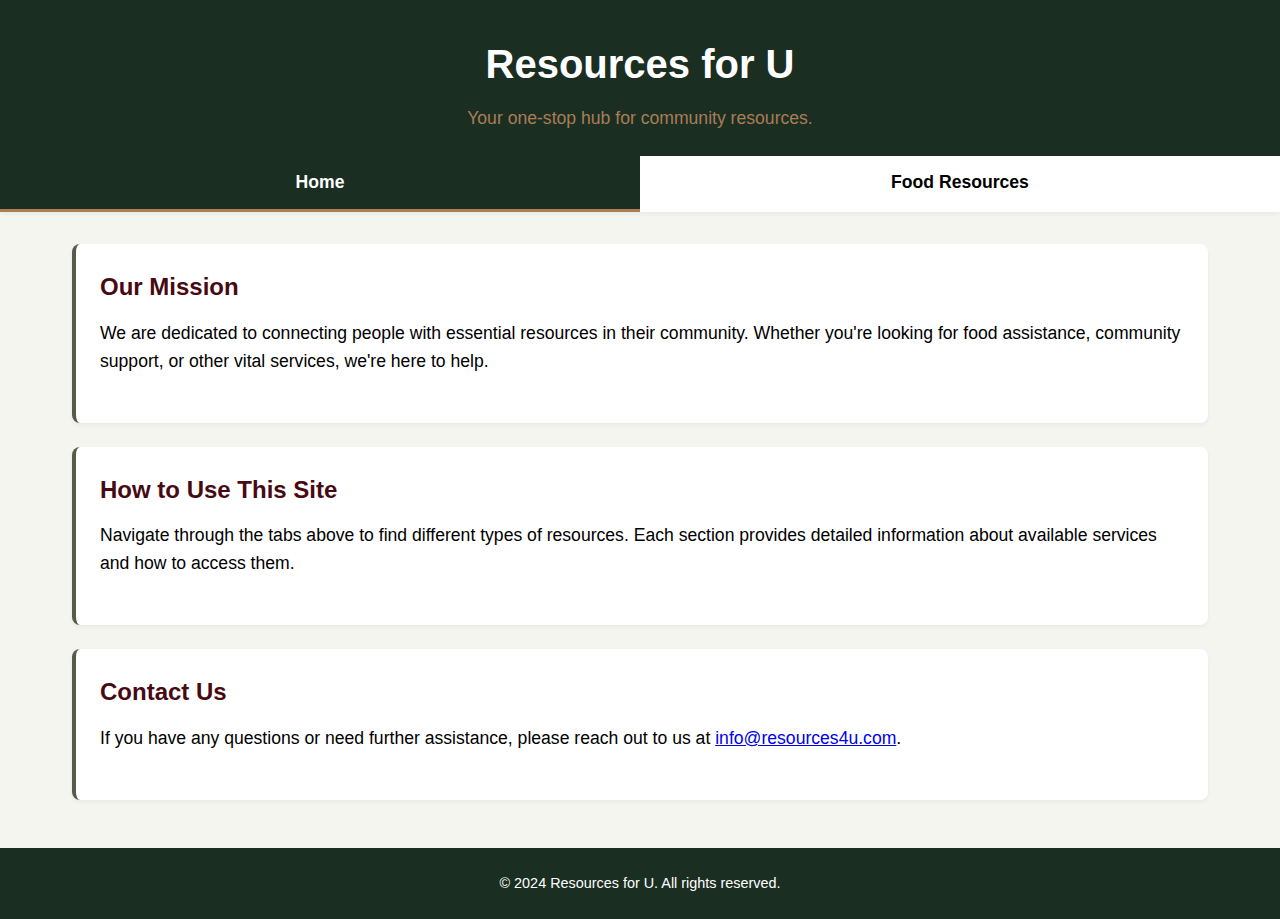
<file: index.html>
<!DOCTYPE html>
<html lang="en">
<head>
    <meta charset="UTF-8">
    <meta name="viewport" content="width=device-width, initial-scale=1.0">
    <title>BH - Resources for U</title>
    <link rel="stylesheet" href="styles.css">
</head>
<body>
    <header>
        <h1>Resources for U</h1>
        <p>Your one-stop hub for community resources.</p>
    </header>

    <nav class="tabs">
        <button class="tab-button active" onclick="openTab(event, 'home')">Home</button>
        <button class="tab-button" onclick="openTab(event, 'food-resources')">Food Resources</button>
    </nav>

    <main>
        <div id="home" class="tab-content active">
            <div class="info-section">
                <h3>Our Mission</h3>
                <p>We are dedicated to connecting people with essential resources in their community. Whether you're looking for food assistance, community support, or other vital services, we're here to help.</p>
            </div>
            <div class="info-section">
                <h3>How to Use This Site</h3>
                <p>Navigate through the tabs above to find different types of resources. Each section provides detailed information about available services and how to access them.</p>
            </div>
            <div class="info-section">
                <h3>Contact Us</h3>
                <p>If you have any questions or need further assistance, please reach out to us at <a href="mailto:info@resources4u.com">info@resources4u.com</a>.</p>
            </div>
        </div>
        <div id="food-resources" class="tab-content">
            <h2>Food Resources</h2>
            <p>a local list for when you need food assistance</p>
            <div>
                <p style="margin:0; color:#AA7D56; font-weight:600; font-style:italic;">
                    with the government shutdown its important we know where our community is here to support you.
                </p>
            </div>
        </div>
    </main>

    <footer>
        <p>&copy; 2024 Resources for U. All rights reserved.</p>
    </footer>

    <script src="script.js"></script>
</body>
</html>
</file>
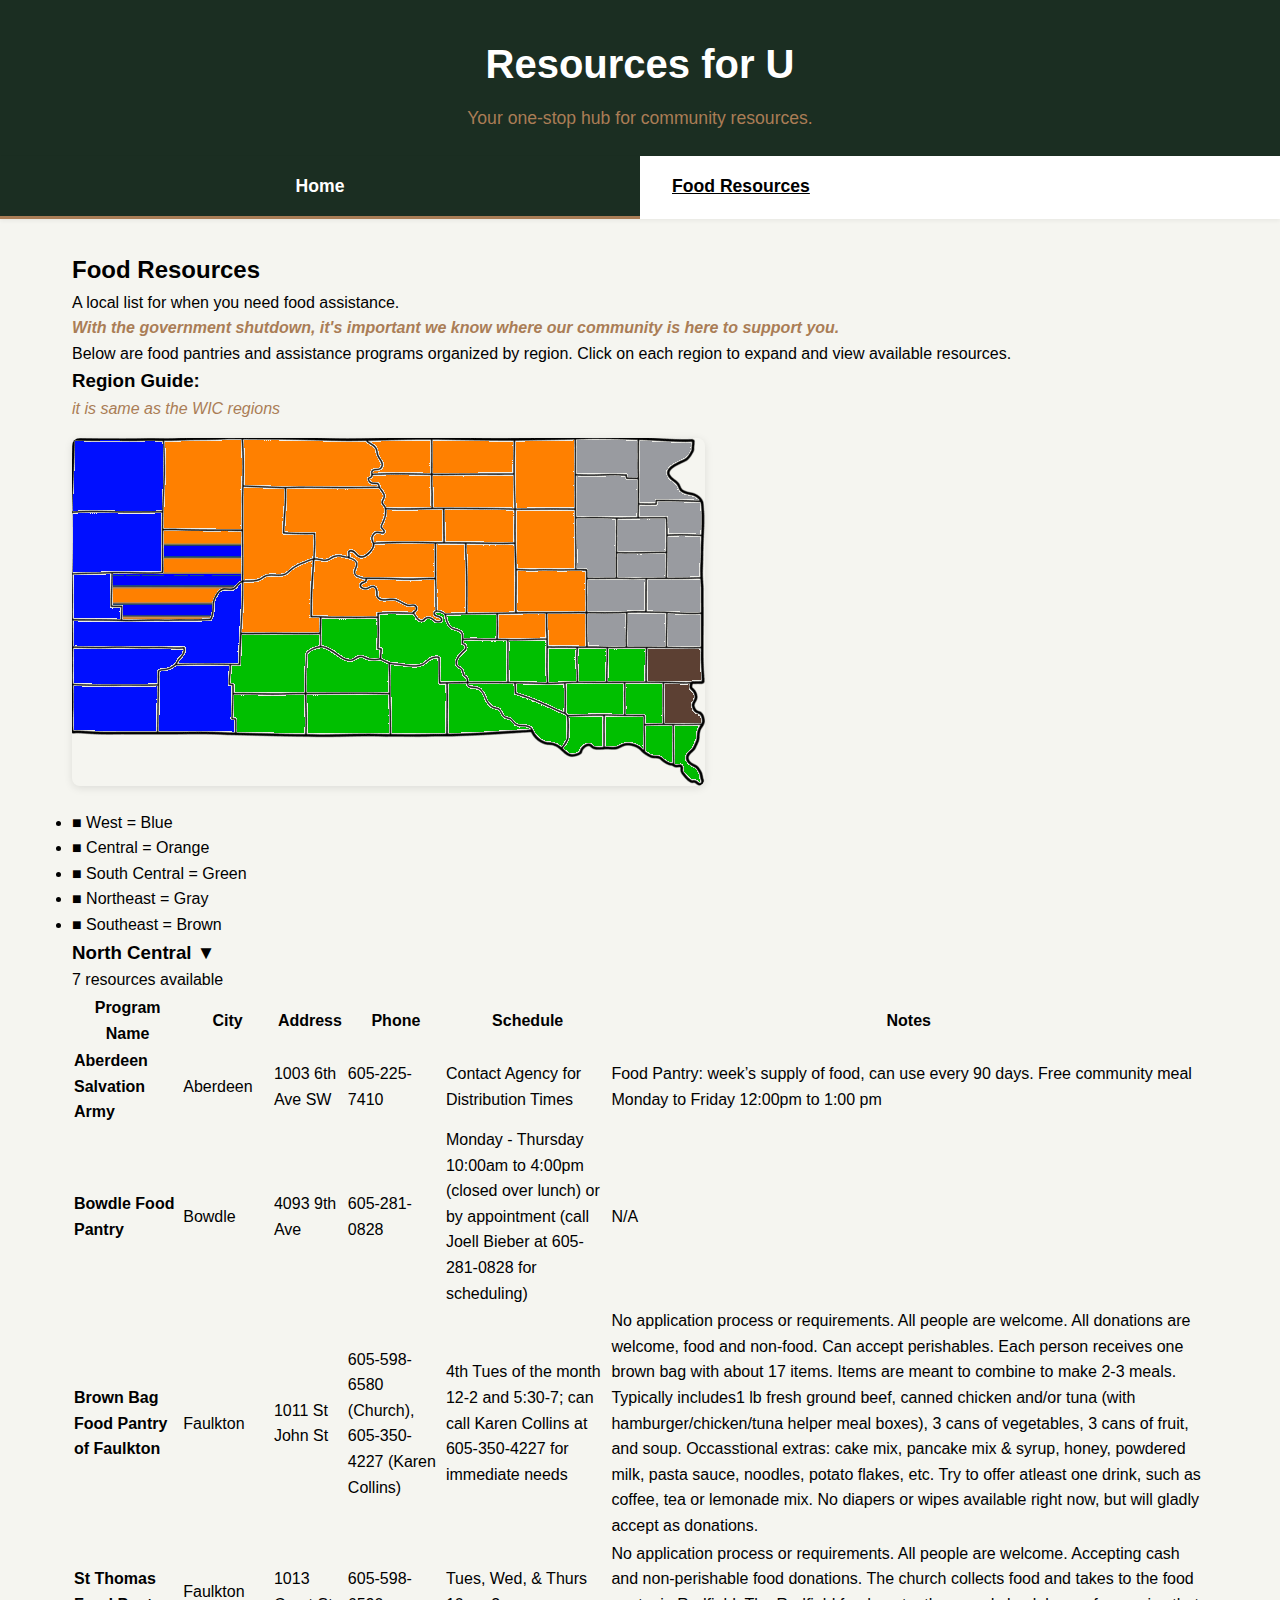
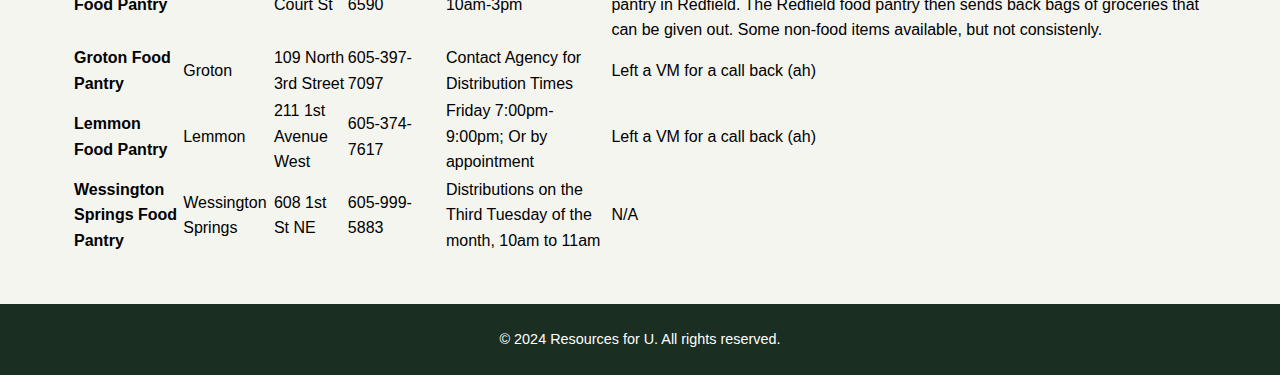
<file: food-resources.html>
<!DOCTYPE html>
<html lang="en">
<head>
    <meta charset="UTF-8">
    <meta name="viewport" content="width=device-width, initial-scale=1.0">
    <title>Food Resources - BH Resources for U</title>
    <link rel="stylesheet" href="styles.css">
</head>
<body>
    <header>
        <h1>Resources for U</h1>
        <p>Your one-stop hub for community resources.</p>
    </header>

    <nav class="tabs">
        <button class="tab-button active" onclick="openTab(event, 'home')">Home</button>
        <a href="food-resources.html" class="tab-button">Food Resources</a>
    </nav>

    <main>
        <div class="intro-section">
            <h2>Food Resources</h2>
            <p>A local list for when you need food assistance.</p>
            <p style="margin:0; color:#AA7D56; font-weight:600; font-style:italic;">With the government shutdown, it's important we know where our community is here to support you.</p>
            <p>Below are food pantries and assistance programs organized by region. Click on each region to expand and view available resources.</p>
            <div class="region-guide">
                <h3>Region Guide:</h3>
                <p style="margin:0; color:#AA7D56; font-weight: 300; font-style:italic;">it is same as the WIC regions</p>
                    <img src="images/county.png" alt="South Dakota County Map showing WIC regions" style="max-width: 100%; height: auto; margin: 1rem 0; border-radius: 8px; box-shadow: 0 2px 8px rgba(0, 0, 0, 0.1);">
                </div>
                <ul>
                    <li><span class="region-color blue">■</span> West = Blue</li>
                    <li><span class="region-color orange">■</span> Central = Orange</li>
                    <li><span class="region-color green">■</span> South Central = Green</li>
                    <li><span class="region-color gray">■</span> Northeast = Gray</li>
                    <li><span class="region-color brown">■</span> Southeast = Brown</li>
                </ul>
            </div>
        </div>
        <div id="SDresourceList" class="resource-container">
            <!-- Resources will be loaded here by JavaScript -->
        </div>
    </main>

    <footer>
        <p>&copy; 2024 Resources for U. All rights reserved.</p>
    </footer>
    
    <script type="module" src="resourcespull.js"></script>
</body>
</html>
</file>
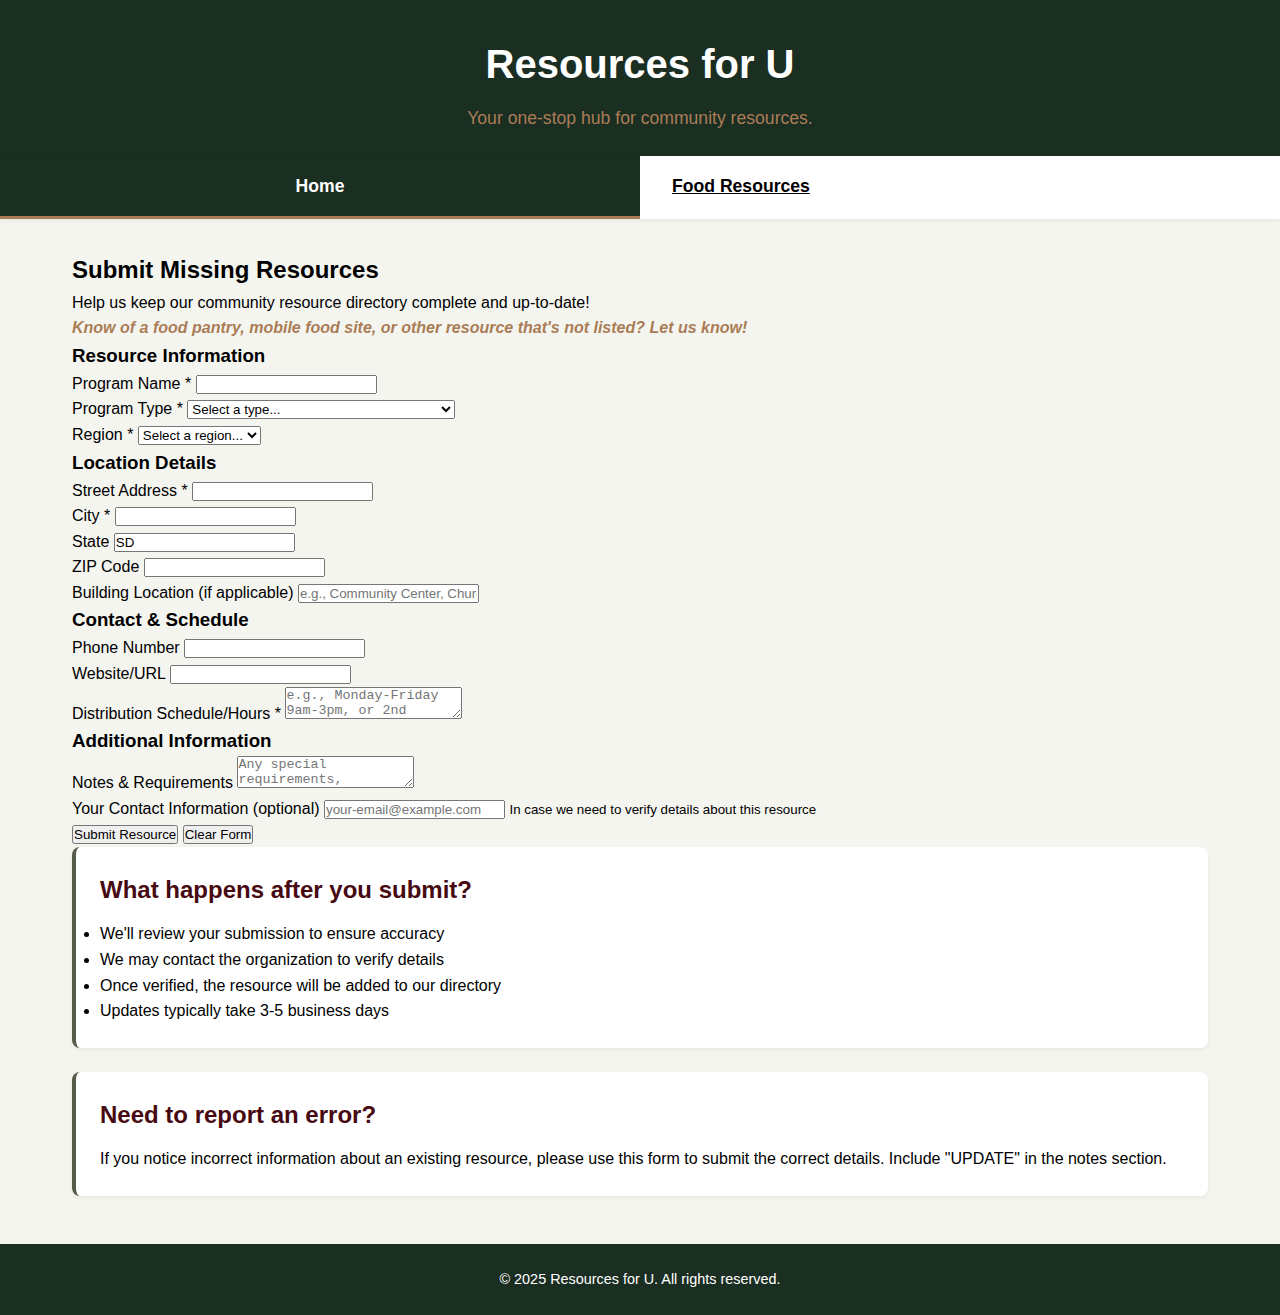
<file: submit-resource.html>
<!DOCTYPE html>
<html lang="en">
<head>
    <meta charset="UTF-8">
    <meta name="viewport" content="width=device-width, initial-scale=1.0">
    <title>Submit Resource - BH Resources for U</title>
    <link rel="stylesheet" href="styles.css">
</head>
<body>
    <header>
        <h1>Resources for U</h1>
        <p>Your one-stop hub for community resources.</p>
    </header>

        <nav class="tabs">
        <button class="tab-button active" onclick="openTab(event, 'home')">Home</button>
        <a href="food-resources.html" class="tab-button">Food Resources</a>
    </nav>

    <main>
        <div class="intro-section">
            <h2>Submit Missing Resources</h2>
            <p>Help us keep our community resource directory complete and up-to-date!</p>
            <p style="margin:0; color:#AA7D56; font-weight:600; font-style:italic;">Know of a food pantry, mobile food site, or other resource that's not listed? Let us know!</p>
        </div>

        <div class="submission-form-container">
            <form id="resource-submission-form" class="resource-form">
                <div class="form-section">
                    <h3>Resource Information</h3>
                    
                    <div class="form-group">
                        <label for="program-name">Program Name *</label>
                        <input type="text" id="program-name" name="program-name" required>
                    </div>

                    <div class="form-group">
                        <label for="program-type">Program Type *</label>
                        <select id="program-type" name="program-type" required>
                            <option value="">Select a type...</option>
                            <option value="Food Pantries">Food Pantry</option>
                            <option value="Mobile Food Sites">Mobile Food Site</option>
                            <option value="Non-Food Pantries">Non-Food Pantry (Clothing, Diapers, etc.)</option>
                            <option value="Free or Reduced-Cost Meals">Free or Reduced-Cost Meals</option>
                            <option value="Other">Other</option>
                        </select>
                    </div>

                    <div class="form-group">
                        <label for="region">Region *</label>
                        <select id="region" name="region" required>
                            <option value="">Select a region...</option>
                            <option value="North Central">North Central</option>
                            <option value="Northeast">Northeast</option>
                            <option value="South Central">South Central</option>
                            <option value="Southeast">Southeast</option>
                            <option value="West">West</option>
                        </select>
                    </div>
                </div>

                <div class="form-section">
                    <h3>Location Details</h3>
                    
                    <div class="form-group">
                        <label for="address">Street Address *</label>
                        <input type="text" id="address" name="address" required>
                    </div>

                    <div class="form-row">
                        <div class="form-group">
                            <label for="city">City *</label>
                            <input type="text" id="city" name="city" required>
                        </div>
                        <div class="form-group">
                            <label for="state">State</label>
                            <input type="text" id="state" name="state" value="SD" readonly>
                        </div>
                        <div class="form-group">
                            <label for="zip">ZIP Code</label>
                            <input type="text" id="zip" name="zip">
                        </div>
                    </div>

                    <div class="form-group">
                        <label for="building-location">Building Location (if applicable)</label>
                        <input type="text" id="building-location" name="building-location" placeholder="e.g., Community Center, Church basement">
                    </div>
                </div>

                <div class="form-section">
                    <h3>Contact & Schedule</h3>
                    
                    <div class="form-group">
                        <label for="phone">Phone Number</label>
                        <input type="tel" id="phone" name="phone">
                    </div>

                    <div class="form-group">
                        <label for="website">Website/URL</label>
                        <input type="url" id="website" name="website">
                    </div>

                    <div class="form-group">
                        <label for="schedule">Distribution Schedule/Hours *</label>
                        <textarea id="schedule" name="schedule" required placeholder="e.g., Monday-Friday 9am-3pm, or 2nd Tuesday of each month 10am-2pm"></textarea>
                    </div>
                </div>

                <div class="form-section">
                    <h3>Additional Information</h3>
                    
                    <div class="form-group">
                        <label for="notes">Notes & Requirements</label>
                        <textarea id="notes" name="notes" placeholder="Any special requirements, services offered, donation needs, income guidelines, etc."></textarea>
                    </div>

                    <div class="form-group">
                        <label for="submitter-contact">Your Contact Information (optional)</label>
                        <input type="email" id="submitter-contact" name="submitter-contact" placeholder="your-email@example.com">
                        <small>In case we need to verify details about this resource</small>
                    </div>
                </div>

                <div class="form-actions">
                    <button type="submit" class="submit-button">Submit Resource</button>
                    <button type="reset" class="reset-button">Clear Form</button>
                </div>
            </form>
        </div>

        <div class="submission-info">
            <div class="info-section">
                <h3>What happens after you submit?</h3>
                <ul>
                    <li>We'll review your submission to ensure accuracy</li>
                    <li>We may contact the organization to verify details</li>
                    <li>Once verified, the resource will be added to our directory</li>
                    <li>Updates typically take 3-5 business days</li>
                </ul>
            </div>
            
            <div class="info-section">
                <h3>Need to report an error?</h3>
                <p>If you notice incorrect information about an existing resource, please use this form to submit the correct details. Include "UPDATE" in the notes section.</p>
            </div>
        </div>
    </main>

    <footer>
        <p>&copy; 2025 Resources for U. All rights reserved.</p>
    </footer>
    
    <script src="submit-resource.js"></script>
    <script type="module" src="submit-resource.js"></script>
</body>
</html>
</file>
<file: styles.css>
/* Color Palette:
   #470A12 - red
   #AA7D56 - yellow
   #545C49 - green
   #1B2E22 - dark green
*/

* {
    margin: 0;
    padding: 0;
    box-sizing: border-box;
}

body {
    font-family: 'Segoe UI', Tahoma, Geneva, Verdana, sans-serif;
    background-color: #F5F5F0; /* Off-white background */
    color: #000000; /* Black fonts */
    line-height: 1.6;
}

/* Header Styling */
header {
    background-color: #1B2E22; /* Dark green */
    color: #FFFFFF;
    padding: 2rem 2rem 1.5rem 2rem;
    text-align: center;
    box-shadow: 0 2px 4px rgba(0, 0, 0, 0.1);
}

header h1 {
    font-size: 2.5rem;
    margin-bottom: 0.5rem;
}

header p {
    font-size: 1.1rem;
    color: #AA7D56; /* Yellow */
}

/* Tab Navigation */
.tabs {
    background-color: #FFFFFF;
    display: flex;
    border-bottom: 3px solid #1B2E22; /* Dark green */
    box-shadow: 0 2px 4px rgba(0, 0, 0, 0.05);
}

.tab-button {
    flex: 1;
    padding: 1rem 2rem;
    background-color: #FFFFFF;
    border: none;
    cursor: pointer;
    font-size: 1.1rem;
    font-weight: 600;
    color: #000000;
    transition: all 0.3s ease;
    border-bottom: 3px solid transparent;
    margin-bottom: -3px;
}

.tab-button:hover {
    background-color: #545C49; /* Green */
    color: #FFFFFF;
}

.tab-button.active {
    background-color: #1B2E22; /* Dark green */
    color: #FFFFFF;
    border-bottom-color: #AA7D56; /* Yellow */
}

/* Main Content */
main {
    max-width: 1200px;
    margin: 2rem auto;
    padding: 0 2rem;
}

.tab-content {
    display: none;
    animation: fadeIn 0.3s ease-in;
}

.tab-content.active {
    display: block;
}

@keyframes fadeIn {
    from {
        opacity: 0;
        transform: translateY(10px);
    }
    to {
        opacity: 1;
        transform: translateY(0);
    }
}

.tab-content h2 {
    color: #1B2E22; /* Dark green */
    font-size: 2rem;
    margin-bottom: 1rem;
    border-bottom: 3px solid #AA7D56; /* Yellow */
    padding-bottom: 0.5rem;
}

.tab-content p {
    margin-bottom: 1.5rem;
    font-size: 1.1rem;
}

/* Info Sections */
.info-section {
    background-color: #FFFFFF;
    padding: 1.5rem;
    margin-bottom: 1.5rem;
    border-radius: 8px;
    border-left: 4px solid #545C49; /* Green */
    box-shadow: 0 2px 4px rgba(0, 0, 0, 0.05);
}

.info-section h3 {
    color: #470A12; /* Red */
    font-size: 1.5rem;
    margin-bottom: 0.75rem;
}

/* Food Resources Table */
.resources-table {
    width: 100%;
    background-color: #FFFFFF;
    border-collapse: collapse;
    margin-top: 1.5rem;
    box-shadow: 0 2px 8px rgba(0, 0, 0, 0.1);
    border-radius: 8px;
    overflow: hidden;
}

.resources-table thead {
    background-color: #1B2E22; /* Dark green */
    color: #FFFFFF;
}

.resources-table th {
    padding: 1rem;
    text-align: left;
    font-weight: 600;
    font-size: 1rem;
}

.resources-table td {
    padding: 1rem;
    border-bottom: 1px solid #E0E0E0;
}

.resources-table tbody tr:hover {
    background-color: #F0F0E8;
    cursor: pointer;
}

.resources-table tbody tr:nth-child(even) {
    background-color: #FAFAF8;
}

.resources-table tbody tr:last-child td {
    border-bottom: none;
}

/* Footer */
footer {
    background-color: #1B2E22; /* Dark green */
    color: #FFFFFF;
    text-align: center;
    padding: 1.5rem;
    margin-top: 3rem;
}

footer p {
    font-size: 0.9rem;
}

/* Responsive Design */
@media (max-width: 768px) {
    header h1 {
        font-size: 2rem;
    }

    .tabs {
        flex-direction: column;
    }

    .tab-button {
        border-bottom: 1px solid #E0E0E0;
    }

    .resources-table {
        font-size: 0.9rem;
    }

    .resources-table th,
    .resources-table td {
        padding: 0.75rem 0.5rem;
    }
}

@media (max-width: 480px) {
    main {
        padding: 0 1rem;
    }

    .resources-table {
        font-size: 0.8rem;
    }

    .resources-table th,
    .resources-table td {
        padding: 0.5rem 0.25rem;
    }
}
</file>
